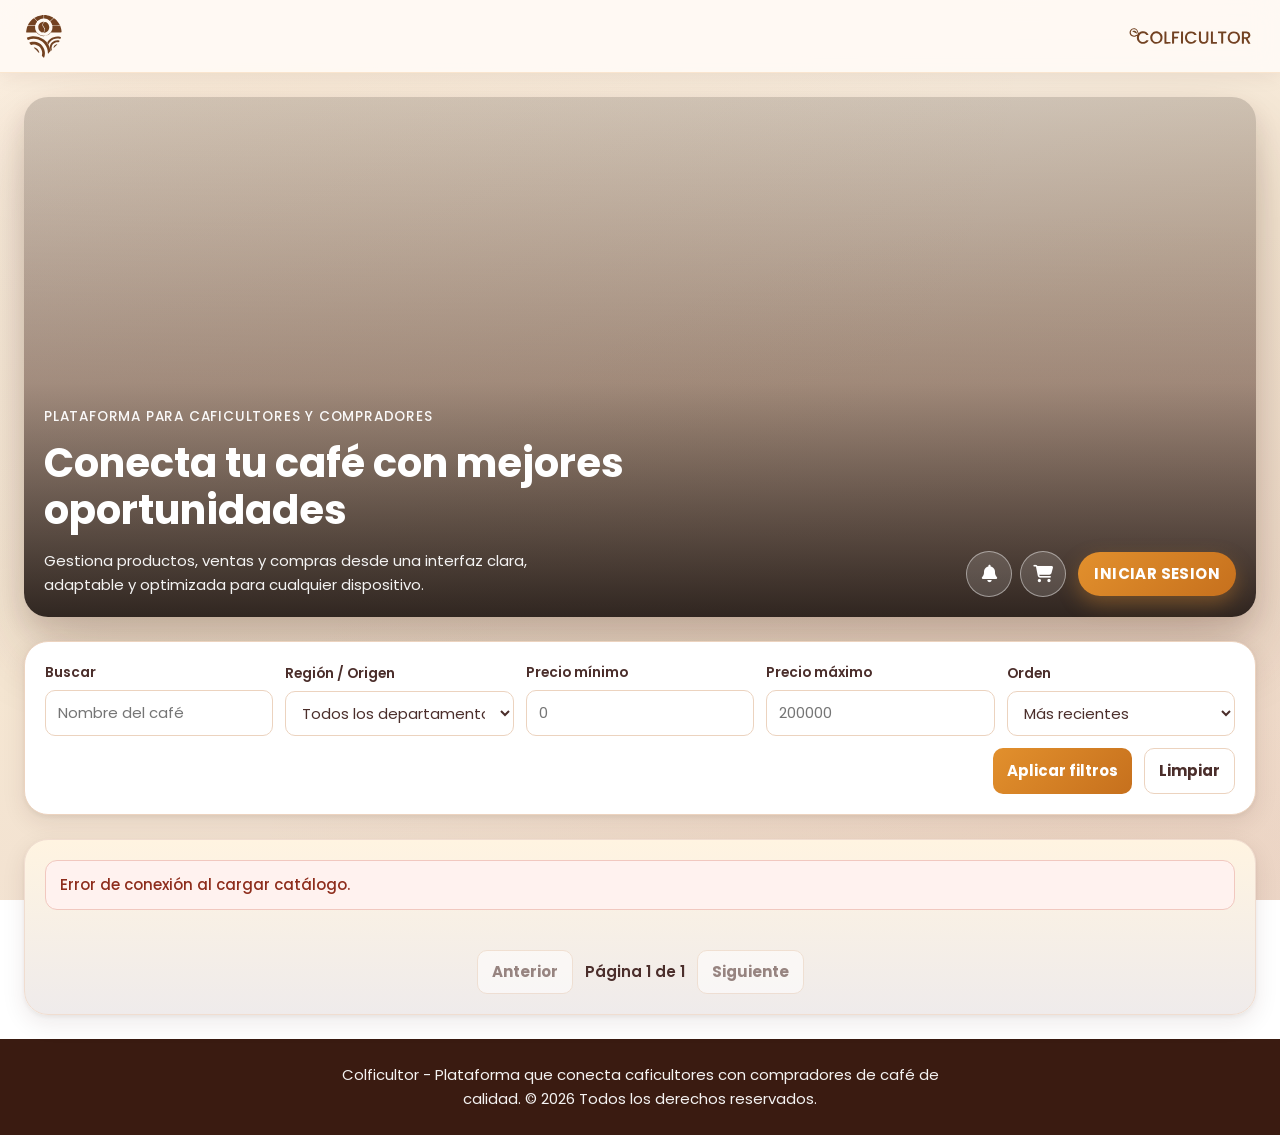
<file: index.html>
<!DOCTYPE html>
<html lang="es">
<head>
    <meta charset="UTF-8">
    <meta name="viewport" content="width=device-width, initial-scale=1.0">
    <title>Colficultor</title>
    <link rel="stylesheet" href="./css/styles.css">
    <script src="./js/config.js" defer></script>
    <script src="./js/app.js" defer></script>
    <link rel="preconnect" href="https://fonts.googleapis.com">
    <link rel="preconnect" href="https://fonts.gstatic.com" crossorigin>
    <link
        href="https://fonts.googleapis.com/css2?family=Poppins:ital,wght@0,400;0,500;0,700;1,400&display=swap"
        rel="stylesheet"
    >
    <link rel="stylesheet" href="https://cdnjs.cloudflare.com/ajax/libs/font-awesome/6.5.0/css/all.min.css">
    <script src="https://www.google.com/recaptcha/api.js?render=6LcTDaQsAAAAAFqnC9Ib3PAPf1Zfcc-YztBQK7lF" async defer></script>
</head>
<body>
    <!-- Navbar móvil -->
    <header class="site-header">
        <nav class="navbar container" aria-label="Navegación principal">
            <a class="brand" href="#" aria-label="Inicio Colficultor">
                <img src="./img/logo-icono.svg" alt="Icono Colficultor" class="brand-icon-svg">
            </a>
            <img src="./img/logo-nombre.svg" alt="COLFICULTOR" class="brand-name-svg">
        </nav>
    </header>

    <!-- Navbar escritorio -->
    <header class="site-header-desktop">
        <nav class="navbar-desktop container" aria-label="Navegación escritorio">
            <a class="brand-desktop" href="#" aria-label="Inicio Colficultor">
                <img src="./img/logo-icono.svg" alt="Icono Colficultor" class="brand-icon-svg">
            </a>
            <img src="./img/logo-nombre.svg" alt="COLFICULTOR" class="brand-name-desktop-svg">
        </nav>
    </header>

    <main>
        <section class="container_principal">
            <article class="container_1" aria-label="Encabezado principal">
                <section class="hero-content">
                    <p class="hero-kicker">Plataforma para caficultores y compradores</p>
                    <h1>Conecta tu café con mejores oportunidades</h1>
                    <p class="hero-description">
                        Gestiona productos, ventas y compras desde una interfaz clara, adaptable y optimizada para cualquier dispositivo.
                    </p>
                </section>

                <section class="hero-actions">
                    <section class="Carrito">
                        <div class="notif-wrapper" id="notifWrapper">
                            <button class="cart-btn" id="notifBtn" aria-label="Notificaciones" aria-expanded="false">
                                <i class="fas fa-bell" aria-hidden="true"></i>
                                <span class="notif-badge hidden" id="notifBadge"></span>
                            </button>
                            <div class="notif-panel hidden" id="notifPanel" role="dialog" aria-label="Notificaciones"></div>
                        </div>
                        <div class="notif-wrapper">
                            <button class="cart-btn" id="cartBtn" aria-label="Mi carrito">
                                <i class="fas fa-shopping-cart" aria-hidden="true"></i>
                                <span class="notif-badge hidden" id="cartBadge"></span>
                            </button>
                        </div>
                    </section>

                    <section class="login" id="loginSection">
                        <button id="openLogin" type="button">
                            INICIAR SESION
                        </button>
                    </section>

                    <section class="user-profile hidden" id="userSection">
                        <button class="user-btn" id="userMenuBtn" type="button" aria-expanded="false" aria-haspopup="true">
                            <span id="userNameDisplay">Perfil</span>
                            <i class="fas fa-caret-down" aria-hidden="true"></i>
                        </button>
                        <div class="user-menu hidden" id="userMenu"></div>
                    </section>
                </section>
            </article>

            <article class="container_2" id="filtros" aria-label="Filtros de café">
                <button class="mobile-filter-btn" id="mobileFilterBtn" type="button">
                    <i class="fas fa-filter" aria-hidden="true"></i> FILTROS DE CAFÉ
                </button>
                <div class="tags-wrapper" id="tagsWrapper">
                    <form id="catalogFiltersForm" class="catalog-filters-form">
                        <label class="catalog-field">
                            <span>Buscar</span>
                            <input id="filterQ" name="q" type="text" placeholder="Nombre del café">
                        </label>

                        <label class="catalog-field">
                            <span>Región / Origen</span>
                            <select id="filterRegion" name="region">
                                <option value="">Todos los departamentos</option>
                                <option>Amazonas</option>
                                <option>Antioquia</option>
                                <option>Arauca</option>
                                <option>Atlántico</option>
                                <option>Bolívar</option>
                                <option>Boyacá</option>
                                <option>Caldas</option>
                                <option>Caquetá</option>
                                <option>Casanare</option>
                                <option>Cauca</option>
                                <option>Cesar</option>
                                <option>Chocó</option>
                                <option>Córdoba</option>
                                <option>Cundinamarca</option>
                                <option>Guainía</option>
                                <option>Guaviare</option>
                                <option>Huila</option>
                                <option>La Guajira</option>
                                <option>Magdalena</option>
                                <option>Meta</option>
                                <option>Nariño</option>
                                <option>Norte de Santander</option>
                                <option>Putumayo</option>
                                <option>Quindío</option>
                                <option>Risaralda</option>
                                <option>San Andrés y Providencia</option>
                                <option>Santander</option>
                                <option>Sucre</option>
                                <option>Tolima</option>
                                <option>Valle del Cauca</option>
                                <option>Vaupés</option>
                                <option>Vichada</option>
                            </select>
                        </label>

                        <label class="catalog-field">
                            <span>Precio mínimo</span>
                            <input id="filterMinPrecio" name="minPrecio" type="number" min="0" step="1000" placeholder="0">
                        </label>

                        <label class="catalog-field">
                            <span>Precio máximo</span>
                            <input id="filterMaxPrecio" name="maxPrecio" type="number" min="0" step="1000" placeholder="200000">
                        </label>

                        <label class="catalog-field">
                            <span>Orden</span>
                            <select id="filterSort" name="sort">
                                <option value="recientes">Más recientes</option>
                                <option value="precio_asc">Precio menor a mayor</option>
                                <option value="precio_desc">Precio mayor a menor</option>
                            </select>
                        </label>

                        <div class="catalog-filter-actions">
                            <button id="applyCatalogFiltersBtn" type="submit">Aplicar filtros</button>
                            <button id="clearCatalogFiltersBtn" type="button" class="secondary">Limpiar</button>
                        </div>
                    </form>
                </div>
            </article>

            <article class="container_3" id="catalogo">
                <section class="productos" aria-label="Catálogo de productos">
                    <div id="catalogStatus" class="catalog-status">Cargando catálogo...</div>
                    <div id="catalogResults" class="catalog-grid" aria-live="polite"></div>
                </section>

                <section class="catalog-pagination">
                    <button id="catalogPrevBtn" type="button" aria-label="Página anterior">Anterior</button>
                    <p id="catalogPageInfo">Página 1</p>
                    <button id="catalogNextBtn" type="button" aria-label="Página siguiente">Siguiente</button>
                </section>
                <section class="ver_mas hidden">
                    <button id="showMoreBtn" type="button" aria-label="Ver más productos" disabled>
                        <i class="fas fa-chevron-down" aria-hidden="true"></i>
                    </button>
                </section>
            </article>
        </section>
    </main>

    <section class="dashboard-panel hidden" id="dashboardPanel">
        <article class="dashboard-content">
            <button class="close-panel" id="closeDashboardBtn" type="button" aria-label="Cerrar panel">
                <i class="fas fa-times" aria-hidden="true"></i>
            </button>
            <div class="dashboard-header">
                <h2 id="dashboardTitle"></h2>
            </div>
            <div class="dashboard-body" id="dashboardBody"></div>
        </article>
    </section>

    <footer id="contacto">
        <div class="footer-content container">
            <p>Colficultor - Plataforma que conecta caficultores con compradores de café de calidad. © 2026 Todos los derechos reservados.</p>
        </div>
    </footer>

    <section class="modal" id="authModal">
        <article class="modal_content">
            <section class="close_modal">
                <button id="closeModal" type="button" aria-label="Cerrar autenticación">
                    <i class="fa-solid fa-xmark" aria-hidden="true"></i>
                </button>
            </section>

            <article class="auth_container" id="loginContainer">
                <section class="titulo"><h2>Iniciar Sesión</h2></section>
                <section class="formulario">
                    <form id="loginForm">
                        <input type="email" id="loginEmail" placeholder="Correo electrónico" required>
                        <input type="password" id="loginPassword" placeholder="Contraseña" required>
                        <button type="submit">Ingresar</button>
                    </form>
                </section>

                <!-- Separador visual entre login normal y Google -->
                <section class="auth-divider">
                    <span>o</span>
                </section>

                <!-- Botón de inicio de sesión con Google -->
                <section class="google-auth-section">
                    <button id="googleLoginBtn" type="button" class="btn-google">
                        <svg class="google-icon" viewBox="0 0 24 24" aria-hidden="true">
                            <path fill="#4285F4" d="M22.56 12.25c0-.78-.07-1.53-.2-2.25H12v4.26h5.92c-.26 1.37-1.04 2.53-2.21 3.31v2.77h3.57c2.08-1.92 3.28-4.74 3.28-8.09z"/>
                            <path fill="#34A853" d="M12 23c2.97 0 5.46-.98 7.28-2.66l-3.57-2.77c-.98.66-2.23 1.06-3.71 1.06-2.86 0-5.29-1.93-6.16-4.53H2.18v2.84C3.99 20.53 7.7 23 12 23z"/>
                            <path fill="#FBBC05" d="M5.84 14.09c-.22-.66-.35-1.36-.35-2.09s.13-1.43.35-2.09V7.07H2.18C1.43 8.55 1 10.22 1 12s.43 3.45 1.18 4.93l3.66-2.84z"/>
                            <path fill="#EA4335" d="M12 5.38c1.62 0 3.06.56 4.21 1.64l3.15-3.15C17.45 2.09 14.97 1 12 1 7.7 1 3.99 3.47 2.18 7.07l3.66 2.84c.87-2.6 3.3-4.53 6.16-4.53z"/>
                        </svg>
                        Continuar con Google
                    </button>
                </section>

                <section class="switch">
                    ¿No tienes cuenta?
                    <button id="showRegister" type="button">Registrarse</button>
                </section>
                <section class="forgot_password" id="forgotPasswordSection">
                    <button id="showForgotPassword" type="button">¿Olvidaste tu contraseña?</button>
                </section>
            </article>

            <article class="auth_container hidden" id="registerContainer">
                <section class="titulo"><h2>Crear Cuenta</h2></section>
                <section class="formulario">
                    <form id="registerForm">
                        <input type="text" id="registerName" placeholder="Nombre" required>
                        <input type="email" id="registerEmail" placeholder="Correo electrónico" required>
                        <select id="registerRole" required>
                            <option value="" disabled selected>Seleccione un rol</option>
                            <option value="caficultor">Caficultor</option>
                            <option value="comprador">Comprador</option>
                        </select>
                        <input type="password" id="registerPassword" placeholder="Contraseña" required>
                        <button type="submit">Registrarse</button>
                    </form>
                </section>

                <!-- Separador visual entre registro normal y Google -->
                <section class="auth-divider">
                    <span>o</span>
                </section>

                <!-- También se puede registrar con Google desde aquí -->
                <section class="google-auth-section">
                    <button id="googleRegisterBtn" type="button" class="btn-google">
                        <svg class="google-icon" viewBox="0 0 24 24" aria-hidden="true">
                            <path fill="#4285F4" d="M22.56 12.25c0-.78-.07-1.53-.2-2.25H12v4.26h5.92c-.26 1.37-1.04 2.53-2.21 3.31v2.77h3.57c2.08-1.92 3.28-4.74 3.28-8.09z"/>
                            <path fill="#34A853" d="M12 23c2.97 0 5.46-.98 7.28-2.66l-3.57-2.77c-.98.66-2.23 1.06-3.71 1.06-2.86 0-5.29-1.93-6.16-4.53H2.18v2.84C3.99 20.53 7.7 23 12 23z"/>
                            <path fill="#FBBC05" d="M5.84 14.09c-.22-.66-.35-1.36-.35-2.09s.13-1.43.35-2.09V7.07H2.18C1.43 8.55 1 10.22 1 12s.43 3.45 1.18 4.93l3.66-2.84z"/>
                            <path fill="#EA4335" d="M12 5.38c1.62 0 3.06.56 4.21 1.64l3.15-3.15C17.45 2.09 14.97 1 12 1 7.7 1 3.99 3.47 2.18 7.07l3.66 2.84c.87-2.6 3.3-4.53 6.16-4.53z"/>
                        </svg>
                        Registrarse con Google
                    </button>
                </section>

                <section class="switch">
                    ¿Ya tienes cuenta?
                    <button id="showLogin" type="button">Iniciar sesión</button>
                </section>
            </article>

            <article class="auth_container hidden" id="recoveryContainer">
                <section class="titulo"><h2>Recuperar Contraseña</h2></section>
                <section class="formulario">
                    <form id="recoveryForm">
                        <input type="email" id="recoveryEmail" placeholder="Ingresa tu correo electrónico" required>
                        <button type="submit">Enviar Enlace de Recuperación</button>
                    </form>
                </section>
                <section class="switch">
                    <button id="backToLogin" type="button">Volver al login</button>
                </section>
            </article>
        </article>
    </section>

    <!--
        Modal de selección de rol para nuevos usuarios de Google.
        Se muestra cuando la URL contiene ?google_pending=...
        El usuario DEBE elegir un rol para completar el registro.
    -->
    <section class="modal" id="googleRoleModal" aria-modal="true" role="dialog" aria-labelledby="googleRoleTitle">
        <article class="modal_content">
            <section class="titulo">
                <h2 id="googleRoleTitle">Elige tu rol en Colficultor</h2>
                <p class="role-subtitle">
                    Es tu primera vez aquí. Selecciona cómo quieres usar la plataforma.
                </p>
            </section>

            <section class="google-user-preview" id="googleUserPreview">
                <!-- Se rellena dinámicamente con nombre y foto de Google -->
            </section>

            <form id="googleRoleForm">
                <div class="role-options">
                    <label class="role-option" for="roleComprador">
                        <input type="radio" id="roleComprador" name="googleRole" value="comprador" required>
                        <span class="role-card">
                            <i class="fas fa-shopping-bag" aria-hidden="true"></i>
                            <strong>Comprador</strong>
                            <small>Explora y compra café de calidad</small>
                        </span>
                    </label>

                    <label class="role-option" for="roleCaficultor">
                        <input type="radio" id="roleCaficultor" name="googleRole" value="caficultor" required>
                        <span class="role-card">
                            <i class="fas fa-seedling" aria-hidden="true"></i>
                            <strong>Caficultor</strong>
                            <small>Publica y vende tu producción</small>
                        </span>
                    </label>
                </div>

                <p class="role-warning" id="googleRoleError" hidden>
                    <i class="fas fa-exclamation-triangle" aria-hidden="true"></i>
                    Debes seleccionar un rol para continuar.
                </p>

                <button type="submit" id="googleRoleSubmitBtn" class="btn-role-submit">
                    Continuar
                </button>
            </form>
        </article>
    </section>
</body>
</html>
</file>
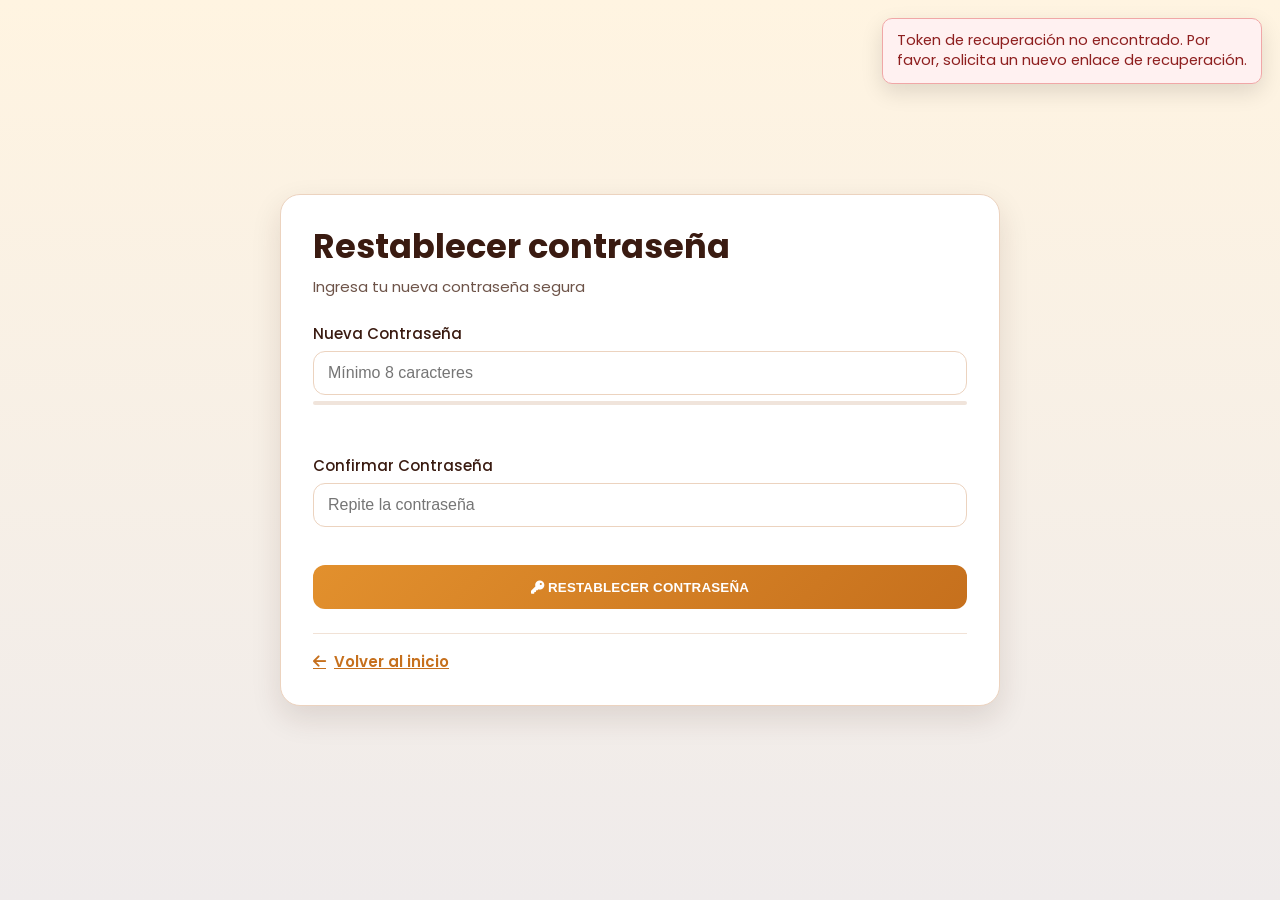
<file: reset-password.html>
<!DOCTYPE html>
<html lang="es">
<head>
    <meta charset="UTF-8">
    <meta name="viewport" content="width=device-width, initial-scale=1.0">
    <title>Restablecer Contraseña - Colficultor</title>
    <link rel="stylesheet" href="./css/reset-password.css">
    <link rel="preconnect" href="https://fonts.googleapis.com">
    <link rel="preconnect" href="https://fonts.gstatic.com" crossorigin>
    <link href="https://fonts.googleapis.com/css2?family=Poppins:wght@400;500;700&display=swap" rel="stylesheet">
    <link rel="stylesheet" href="https://cdnjs.cloudflare.com/ajax/libs/font-awesome/6.5.0/css/all.min.css">
    <script src="./js/config.js" defer></script>
    <script src="./js/reset-password.js" defer></script>
</head>
<body>
    <main>
        <section class="reset-container">
            <article class="reset-form">
                <section class="titulo">
                    <h2>Restablecer contraseña</h2>
                    <p>Ingresa tu nueva contraseña segura</p>
                </section>

                <form id="resetPasswordForm">
                    <div class="input-group">
                        <label for="newPassword">Nueva Contraseña</label>
                        <input type="password" id="newPassword" placeholder="Mínimo 8 caracteres" required>
                        <div class="password-strength" id="passwordStrength"></div>
                    </div>

                    <div class="input-group">
                        <label for="confirmPassword">Confirmar Contraseña</label>
                        <input type="password" id="confirmPassword" placeholder="Repite la contraseña" required>
                        <div class="error-message" id="confirmError"></div>
                    </div>

                    <button type="submit" id="submitBtn">
                        <i class="fas fa-key" aria-hidden="true"></i>
                        RESTABLECER CONTRASEÑA
                    </button>
                </form>

                <section class="back-to-login">
                    <a href="index.html">
                        <i class="fas fa-arrow-left" aria-hidden="true"></i>
                        Volver al inicio
                    </a>
                </section>
            </article>
        </section>
    </main>
</body>
</html>
</file>
<file: css/styles.css>
:root {
    --color-primary: #e2902d;
    --color-primary-dark: #c6701d;
    --color-secondary: #3a1b11;
    --color-success: #03f934;
    --color-error: #dc2f02;
    --color-neutral: #f9d9c4;

    --text-main: #4b2e2b;
    --text-soft: #6f5b52;
    --surface: #ffffff;
    --surface-soft: #fff7ef;
    --border: #ecd3bf;

    --container-max: 1400px;
    --space-1: 8px;
    --space-2: 12px;
    --space-3: 16px;
    --space-4: 24px;
    --space-5: 32px;
    --space-6: 48px;

    --radius-sm: 10px;
    --radius-md: 16px;
    --radius-lg: 24px;

    --shadow-soft: 0 2px 4px rgba(58, 27, 17, 0.06), 0 8px 24px rgba(58, 27, 17, 0.09);
    --shadow-md: 0 6px 12px rgba(58, 27, 17, 0.1), 0 20px 44px rgba(58, 27, 17, 0.15);
    --shadow-lg: 0 12px 24px rgba(58, 27, 17, 0.12), 0 36px 72px rgba(58, 27, 17, 0.2);
    --transition: 0.22s cubic-bezier(0.4, 0, 0.2, 1);
}

* {
    margin: 0;
    padding: 0;
    box-sizing: border-box;
}

html,
body {
    width: 100%;
    overflow-x: clip;
}

body {
    font-family: "Poppins", sans-serif;
    font-size: 15px;
    line-height: 1.6;
    color: var(--text-main);
    background:
        radial-gradient(ellipse at 15% 0%, rgba(226, 144, 45, 0.10) 0%, transparent 55%),
        radial-gradient(ellipse at 85% 100%, rgba(198, 112, 29, 0.08) 0%, transparent 55%),
        linear-gradient(160deg, #fdf7f0 0%, #f5e6d2 50%, #eedbd0 100%);
    background-attachment: fixed;
}

a {
    color: inherit;
    text-decoration: none;
}

img {
    width: 100%;
    max-width: 100%;
    height: auto;
    display: block;
}

button,
input,
select,
textarea {
    font: inherit;
}

.container {
    width: min(var(--container-max), calc(100% - 2 * var(--space-4)));
    margin-inline: auto;
}

.hidden {
    display: none !important;
}

/* Navbar */
.site-header {
    position: sticky;
    top: 0;
    z-index: 70;
    background: rgba(255, 251, 246, 0.88);
    backdrop-filter: blur(14px);
    -webkit-backdrop-filter: blur(14px);
    border-bottom: 1px solid rgba(226, 144, 45, 0.18);
    box-shadow: 0 2px 20px rgba(58, 27, 17, 0.08);
}

.navbar {
    min-height: 68px;
    display: flex;
    align-items: center;
    justify-content: space-between;
    gap: var(--space-3);
    position: relative;
}

.brand {
    display: inline-flex;
    align-items: center;
    gap: 10px;
    color: var(--color-secondary);
    font-weight: 700;
}

.brand-mark {
    width: 38px;
    height: 38px;
    border-radius: 50%;
    display: grid;
    place-items: center;
    background: #fff;
    overflow: hidden;
    flex-shrink: 0;
}

.brand-mark img {
    width: 100%;
    height: 100%;
    object-fit: contain;
}

.brand-text {
    letter-spacing: 0.4px;
    font-size: 0.95rem;
}

.nav-toggle {
    border: 1px solid rgba(58, 27, 17, 0.15);
    background: #fff;
    color: var(--color-secondary);
    border-radius: 10px;
    padding: 10px;
    width: 44px;
    height: 44px;
    display: inline-flex;
    align-items: center;
    justify-content: center;
    cursor: pointer;
}

.nav-links {
    list-style: none;
    position: absolute;
    top: calc(100% + 8px);
    left: var(--space-4);
    right: var(--space-4);
    background: #fff;
    border: 1px solid var(--border);
    border-radius: var(--radius-md);
    box-shadow: var(--shadow-soft);
    padding: var(--space-3);
    display: none;
    flex-direction: column;
    gap: var(--space-2);
    z-index: 75;
}

.nav-links.is-open {
    display: flex;
}

.nav-links a {
    display: block;
    padding: 10px 12px;
    border-radius: 10px;
    font-weight: 500;
    color: var(--color-secondary);
}

.nav-links a:hover,
.nav-links a:focus-visible {
    background: rgba(226, 144, 45, 0.12);
    outline: none;
}

/* Navbar escritorio */
.site-header-desktop {
    display: none;
    position: sticky;
    top: 0;
    z-index: 70;
    background: rgba(255, 251, 246, 0.88);
    backdrop-filter: blur(14px);
    -webkit-backdrop-filter: blur(14px);
    border-bottom: 1px solid rgba(226, 144, 45, 0.18);
    box-shadow: 0 2px 20px rgba(58, 27, 17, 0.08);
}

.navbar-desktop {
    min-height: 72px;
    display: flex;
    align-items: center;
    justify-content: space-between;
    gap: var(--space-4);
}

.brand-desktop {
    display: inline-flex;
    align-items: center;
    gap: 14px;
    color: var(--color-secondary);
    font-weight: 700;
    text-decoration: none;
    flex-shrink: 0;
}

.brand-desktop:hover .brand-icon-svg {
    transform: scale(1.06);
    transition: transform var(--transition);
}

.nav-links-desktop {
    list-style: none;
    display: flex;
    align-items: center;
    gap: var(--space-1);
}

.nav-links-desktop a {
    display: block;
    padding: 8px 16px;
    border-radius: 10px;
    font-weight: 600;
    font-size: 0.93rem;
    color: var(--color-secondary);
    transition: background var(--transition), color var(--transition);
}

.nav-links-desktop a:hover,
.nav-links-desktop a:focus-visible {
    background: rgba(226, 144, 45, 0.12);
    color: var(--color-primary-dark);
    outline: none;
}

/* Layout base (grid de 12 columnas) */
.container_principal {
    width: min(var(--container-max), calc(100% - 2 * var(--space-4)));
    margin: var(--space-4) auto;
    display: grid;
    grid-template-columns: repeat(12, minmax(0, 1fr));
    gap: var(--space-4);
}

.container_1,
.container_2,
.container_3 {
    grid-column: 1 / -1;
    border-radius: var(--radius-lg);
    padding: var(--space-3);
}

/* Hero */
.container_1 {
    min-height: clamp(320px, 54vw, 520px);
    display: flex;
    flex-direction: column;
    justify-content: space-between;
    gap: var(--space-4);
    background-image:
        linear-gradient(to top, rgba(14, 5, 2, 0.85) 0%, rgba(58, 27, 17, 0.45) 45%, rgba(20, 8, 4, 0.18) 100%),
        url("https://i.pinimg.com/1200x/df/f8/cc/dff8cc6869e11c9dd51884e81d5361df.jpg");
    background-size: cover;
    background-position: center;
    box-shadow: var(--shadow-lg);
    color: #fff;
}

@keyframes heroFadeUp {
    from { opacity: 0; transform: translateY(32px); }
    to   { opacity: 1; transform: translateY(0); }
}

@keyframes menuSlideIn {
    from { opacity: 0; transform: scale(0.95) translateY(-8px); }
    to   { opacity: 1; transform: scale(1) translateY(0); }
}

.hero-content {
    max-width: 68ch;
    text-align: left;
    animation: heroFadeUp 0.65s cubic-bezier(0.4, 0, 0.2, 1) both;
}

.hero-kicker {
    text-transform: uppercase;
    letter-spacing: 0.8px;
    font-weight: 500;
    font-size: 0.85rem;
    opacity: 0.95;
}

.hero-content h1 {
    font-size: clamp(1.9rem, 4.3vw, 2.5rem);
    line-height: 1.16;
    margin-top: var(--space-2);
    font-weight: 700;
}

.hero-description {
    margin-top: var(--space-3);
    max-width: 60ch;
    color: rgba(255, 255, 255, 0.94);
}

.hero-actions {
    display: flex;
    flex-wrap: wrap;
    justify-content: flex-start;
    align-items: center;
    gap: var(--space-2);
    animation: heroFadeUp 0.65s 0.18s cubic-bezier(0.4, 0, 0.2, 1) both;
}

.login,
.user-btn,
.cart-btn,
.tag_1,
.tag_2,
.tag_3,
.tag_4,
.tag_5,
.formulario button,
.btn-comprar,
#showMoreBtn,
.dashboard-action-btn {
    min-height: 44px;
}

.login {
    display: inline-flex;
    align-items: center;
    justify-content: center;
    border-radius: 999px;
    background: linear-gradient(135deg, var(--color-primary), var(--color-primary-dark));
    box-shadow: 0 8px 20px rgba(226, 144, 45, 0.35);
    transition: box-shadow var(--transition), transform var(--transition), filter var(--transition);
}

.login:hover {
    box-shadow: 0 12px 30px rgba(226, 144, 45, 0.5);
    transform: translateY(-2px);
    filter: brightness(1.06);
}

.login > button {
    border: none;
    background: none;
    color: #fff;
    text-transform: uppercase;
    font-weight: 700;
    letter-spacing: 0.4px;
    padding: 10px 16px;
    cursor: pointer;
}

.user-profile {
    position: relative;
}

.user-btn {
    border: none;
    border-radius: 999px;
    cursor: pointer;
    display: inline-flex;
    align-items: center;
    gap: 8px;
    color: #fff;
    font-weight: 600;
    padding: 10px 16px;
    background: linear-gradient(135deg, var(--color-primary), var(--color-primary-dark));
    transition: box-shadow var(--transition), transform var(--transition), filter var(--transition);
}

.user-btn:hover {
    box-shadow: 0 10px 26px rgba(226, 144, 45, 0.45);
    transform: translateY(-2px);
    filter: brightness(1.06);
}

.user-menu {
    position: absolute;
    right: 0;
    top: calc(100% + 8px);
    width: min(260px, calc(100vw - 2 * var(--space-3)));
    background: #fff;
    border: 1px solid var(--border);
    border-radius: var(--radius-sm);
    box-shadow: var(--shadow-md);
    overflow: hidden;
    z-index: 80;
}

.user-menu:not(.hidden) {
    animation: menuSlideIn 0.18s cubic-bezier(0.4, 0, 0.2, 1) both;
}

.user-menu-list {
    list-style: none;
}

.user-menu-item {
    width: 100%;
    border: none;
    text-align: left;
    background: transparent;
    color: var(--text-main);
    cursor: pointer;
    font-weight: 600;
    padding: 12px 14px;
}

.user-menu-item:hover,
.user-menu-item:focus-visible {
    background: rgba(226, 144, 45, 0.12);
    color: var(--color-primary-dark);
    outline: none;
}

.user-menu-list li + li {
    border-top: 1px solid #f1e2d6;
}

.cart-btn {
    width: 46px;
    height: 46px;
    border-radius: 50%;
    border: 1px solid rgba(255, 255, 255, 0.45);
    background: rgba(255, 255, 255, 0.14);
    cursor: pointer;
    display: inline-flex;
    align-items: center;
    justify-content: center;
    color: #fff;
    font-size: 1.1rem;
    transition: background var(--transition), transform var(--transition), box-shadow var(--transition);
}

.cart-btn:hover {
    background: rgba(255, 255, 255, 0.28);
    transform: translateY(-2px);
    box-shadow: 0 8px 20px rgba(0, 0, 0, 0.2);
}

/* ── Sección Carrito (flex row para agrupar botones) ── */
.Carrito {
    display: flex;
    align-items: center;
    gap: 8px;
}

/* ── Botón de notificaciones ── */
.notif-wrapper {
    position: relative;
}

.notif-badge {
    position: absolute;
    top: -4px;
    right: -4px;
    min-width: 18px;
    height: 18px;
    padding: 0 4px;
    border-radius: 999px;
    background: #e03535;
    color: #fff;
    font-size: 0.65rem;
    font-weight: 700;
    line-height: 18px;
    text-align: center;
    pointer-events: none;
    border: 2px solid transparent;
}

/* ── Panel desplegable de notificaciones ── */
.notif-panel {
    position: absolute;
    left: 0;
    top: calc(100% + 10px);
    width: min(340px, calc(100vw - 2 * var(--space-3)));
    background: #fff;
    border: 1px solid var(--border);
    border-radius: var(--radius-sm);
    box-shadow: var(--shadow-md);
    z-index: 80;
    overflow: hidden;
    display: flex;
    flex-direction: column;
}

.notif-panel:not(.hidden) {
    animation: menuSlideIn 0.18s cubic-bezier(0.4, 0, 0.2, 1) both;
}

.notif-panel-header {
    display: flex;
    align-items: center;
    justify-content: space-between;
    padding: 12px 14px 10px;
    border-bottom: 1px solid #f1e2d6;
    gap: 8px;
}

.notif-panel-title {
    font-weight: 700;
    font-size: 0.95rem;
    color: var(--text-main);
    display: flex;
    align-items: center;
    gap: 6px;
}

.notif-panel-unread {
    font-size: 0.75rem;
    font-weight: 700;
    color: #4b2e2b;
    background: #f7ecdd;
    border: 1px solid #edd4b7;
    border-radius: 999px;
    padding: 2px 8px;
    white-space: nowrap;
}

.notif-read-all-btn {
    border: none;
    background: none;
    color: var(--color-primary-dark);
    font-size: 0.78rem;
    font-weight: 600;
    cursor: pointer;
    padding: 4px 6px;
    border-radius: 6px;
    white-space: nowrap;
    transition: background var(--transition);
}

.notif-read-all-btn:hover {
    background: rgba(226, 144, 45, 0.12);
}

.notif-panel-body {
    overflow-y: auto;
    max-height: 380px;
}

.notif-item {
    padding: 11px 14px;
    border-bottom: 1px solid #f5ede5;
    cursor: default;
    transition: background var(--transition);
}

.notif-item:last-child {
    border-bottom: none;
}

.notif-item:not(.notif-read):hover {
    background: #fdf8f2;
}

.notif-item.notif-read {
    opacity: 0.7;
}

.notif-item-top {
    display: flex;
    align-items: flex-start;
    justify-content: space-between;
    gap: 8px;
    margin-bottom: 3px;
}

.notif-item-title {
    font-weight: 600;
    font-size: 0.85rem;
    color: var(--text-main);
    line-height: 1.3;
}

.notif-item-dot {
    width: 8px;
    height: 8px;
    border-radius: 50%;
    background: var(--color-primary);
    flex-shrink: 0;
    margin-top: 4px;
}

.notif-item.notif-read .notif-item-dot {
    background: #ccc;
}

.notif-item-msg {
    font-size: 0.8rem;
    color: #555;
    line-height: 1.4;
    margin-bottom: 5px;
}

.notif-item-footer {
    display: flex;
    align-items: center;
    justify-content: space-between;
    gap: 8px;
}

.notif-item-meta {
    font-size: 0.72rem;
    color: #999;
}

.notif-mark-btn {
    border: none;
    background: none;
    color: var(--color-primary-dark);
    font-size: 0.72rem;
    font-weight: 600;
    cursor: pointer;
    padding: 2px 6px;
    border-radius: 4px;
    transition: background var(--transition);
    flex-shrink: 0;
}

.notif-mark-btn:hover {
    background: rgba(226, 144, 45, 0.15);
}

.notif-panel-empty {
    padding: 28px 16px;
    text-align: center;
    color: #aaa;
    font-size: 0.88rem;
    display: flex;
    flex-direction: column;
    align-items: center;
    gap: 8px;
}

.notif-panel-empty i {
    font-size: 1.6rem;
    color: #ddd;
}

/* Filtros */
.container_2 {
    background: var(--surface);
    border: 1px solid var(--border);
    box-shadow: var(--shadow-soft);
}

.mobile-filter-btn {
    width: 100%;
    border: none;
    border-radius: 999px;
    background: var(--color-secondary);
    color: #fff;
    cursor: pointer;
    text-transform: uppercase;
    font-weight: 600;
    letter-spacing: 0.4px;
    padding: 10px 16px;
    display: inline-flex;
    gap: 8px;
    align-items: center;
    justify-content: center;
}

.tags-wrapper {
    display: none;
    margin-top: var(--space-3);
    gap: var(--space-2);
    flex-wrap: wrap;
    align-items: center;
    justify-content: flex-start;
}

.tags-wrapper.opened {
    display: flex;
}

.catalog-filters-form {
    width: 100%;
    display: grid;
    grid-template-columns: 1fr;
    gap: var(--space-2);
}

.catalog-field {
    display: flex;
    flex-direction: column;
    gap: 6px;
    min-width: 0;
}

.catalog-field span {
    font-size: 0.86rem;
    font-weight: 600;
    color: var(--text-main);
}

.catalog-field input,
.catalog-field select {
    width: 100%;
    border-radius: 10px;
    border: 1px solid var(--border);
    padding: 10px 12px;
    background: #fff;
    color: var(--text-main);
}

.catalog-filter-actions {
    display: flex;
    flex-wrap: wrap;
    gap: var(--space-2);
}

.catalog-filter-actions button {
    border: none;
    border-radius: 10px;
    padding: 10px 14px;
    cursor: pointer;
    font-weight: 700;
    min-height: 44px;
}

.catalog-filter-actions button[type="submit"] {
    background: linear-gradient(135deg, var(--color-primary), var(--color-primary-dark));
    color: #fff;
}

.catalog-filter-actions button.secondary {
    background: #fff;
    color: var(--text-main);
    border: 1px solid var(--border);
}

/* Catálogo */
.container_3 {
    background: linear-gradient(180deg, #fff4e1 0%, #efebeb 100%);
    border: 1px solid #f0ddd0;
    box-shadow: var(--shadow-soft);
    display: flex;
    flex-direction: column;
    gap: var(--space-4);
}

.productos {
    display: flex;
    flex-direction: column;
    gap: var(--space-3);
}

.catalog-status {
    border-radius: 12px;
    background: #fff;
    border: 1px solid #ead8ca;
    padding: 12px 14px;
    color: var(--text-main);
    font-weight: 500;
}

.catalog-status.is-error {
    border-color: #f1c8bf;
    background: #fff2ef;
    color: #8e2d1c;
}

.catalog-status.is-success {
    border-color: #bce8ca;
    background: #effcf4;
    color: #0f5c2b;
}

.catalog-grid {
    display: grid;
    grid-template-columns: 1fr;
    gap: var(--space-3);
}

.catalog-card {
    background: #fff;
    border-radius: var(--radius-md);
    border: 1px solid #f1e2d6;
    box-shadow: 0 2px 4px rgba(58, 27, 17, 0.05), 0 6px 16px rgba(58, 27, 17, 0.08);
    padding: var(--space-3);
    display: flex;
    flex-direction: column;
    gap: var(--space-2);
    min-width: 0;
    transition: transform var(--transition), box-shadow var(--transition);
}

.catalog-card:hover {
    transform: translateY(-5px);
    box-shadow: 0 8px 16px rgba(58, 27, 17, 0.1), 0 20px 40px rgba(58, 27, 17, 0.13);
}

.catalog-card-image {
    width: 100%;
    aspect-ratio: 1 / 1;
    border-radius: calc(var(--radius-md) - 2px);
    overflow: hidden;
    background: #e9ecef;
    flex-shrink: 0;
}

.catalog-card-img {
    width: 100%;
    height: 100%;
    object-fit: cover;
    display: block;
    transition: transform 0.3s ease;
}

.catalog-card:hover .catalog-card-img {
    transform: scale(1.04);
}

.catalog-card-img-placeholder {
    width: 100%;
    height: 100%;
    display: flex;
    justify-content: center;
    align-items: center;
    color: #adb5bd;
    font-size: 2.5rem;
}

.catalog-card-header {
    display: flex;
    justify-content: space-between;
    align-items: flex-start;
    gap: 8px;
    color: var(--text-soft);
    font-size: 0.9rem;
}

.catalog-card-body h3 {
    font-size: 1rem;
    color: var(--text-main);
    overflow-wrap: anywhere;
}

.catalog-card-body p {
    color: var(--text-soft);
    font-size: 0.94rem;
    overflow-wrap: anywhere;
}

.catalog-card-footer {
    margin-top: auto;
    display: flex;
    flex-direction: column;
    gap: var(--space-2);
}

.catalog-price {
    display: block;
    border: none;
    border-radius: 0;
    padding: 0;
    color: var(--color-secondary);
    font-weight: 800;
    font-size: 1.05rem;
    background: transparent;
}

.btn-comprar {
    border: 2px solid var(--color-primary);
    border-radius: 10px;
    background: linear-gradient(135deg, var(--color-primary), var(--color-primary-dark));
    color: #fff;
    font-weight: 700;
    text-transform: uppercase;
    letter-spacing: 0.2px;
    padding: 10px 8px;
    cursor: pointer;
    display: flex;
    align-items: center;
    justify-content: center;
    gap: 5px;
    transition: filter var(--transition);
}

.btn-comprar:hover,
.btn-comprar:focus-visible {
    filter: brightness(0.9);
    outline: none;
}

.catalog-pagination {
    display: flex;
    align-items: center;
    justify-content: center;
    gap: var(--space-2);
    flex-wrap: wrap;
}

.catalog-pagination button {
    border: 1px solid var(--border);
    border-radius: 10px;
    background: #fff;
    color: var(--text-main);
    min-height: 44px;
    padding: 8px 14px;
    cursor: pointer;
    font-weight: 700;
}

.catalog-pagination button:disabled {
    opacity: 0.55;
    cursor: not-allowed;
}

.catalog-pagination p {
    color: var(--text-main);
    font-weight: 600;
}

.ver_mas {
    display: flex;
    justify-content: center;
}

#showMoreBtn {
    width: 52px;
    height: 52px;
    border: none;
    border-radius: 50%;
    background: var(--color-secondary);
    color: #fff;
    cursor: pointer;
    box-shadow: 0 8px 18px rgba(58, 27, 17, 0.24);
}

#showMoreBtn:hover,
#showMoreBtn:focus-visible {
    background: #2d160f;
    outline: none;
}

/* Modal auth */
.modal {
    position: fixed;
    inset: 0;
    background: rgba(20, 10, 6, 0.54);
    backdrop-filter: blur(3px);
    display: flex;
    align-items: center;
    justify-content: center;
    opacity: 0;
    pointer-events: none;
    transition: opacity 0.25s ease;
    z-index: 90;
    padding: var(--space-3);
}

.modal.active {
    opacity: 1;
    pointer-events: auto;
}

.modal_content {
    width: min(560px, 100%);
    max-height: min(92vh, 760px);
    overflow: auto;
    border-radius: var(--radius-md);
    background: #fff;
    border: 1px solid var(--border);
    padding: var(--space-4);
    box-shadow: var(--shadow-md);
}

.close_modal {
    display: flex;
    justify-content: flex-end;
}

.close_modal button {
    width: 38px;
    height: 38px;
    border-radius: 50%;
    border: 1px solid var(--border);
    background: var(--surface-soft);
    color: var(--text-main);
    cursor: pointer;
}

.auth_container {
    display: flex;
    flex-direction: column;
    gap: var(--space-3);
}

.titulo {
    text-align: left;
}

.titulo h2 {
    font-size: clamp(1.35rem, 3vw, 1.8rem);
    color: var(--text-main);
}

.formulario form {
    display: flex;
    flex-direction: column;
    gap: var(--space-2);
}

.formulario input,
.formulario select,
.dashboard-body input,
.dashboard-body select,
.dashboard-body textarea {
    width: 100%;
    max-width: 100%;
    border-radius: 12px;
    border: 1.5px solid var(--border);
    background: #fff;
    color: var(--text-main);
    padding: 12px 14px;
    outline: none;
}

.formulario input:focus,
.formulario select:focus,
.dashboard-body input:focus,
.dashboard-body select:focus,
.dashboard-body textarea:focus {
    border-color: var(--color-primary);
    box-shadow: 0 0 0 3px rgba(226, 144, 45, 0.12);
}

.formulario input:user-invalid,
.formulario select:user-invalid,
.dashboard-body input:user-invalid,
.dashboard-body textarea:user-invalid,
.dashboard-body select:user-invalid {
    border-color: var(--color-error);
}

.formulario button,
.dashboard-action-btn {
    border: none;
    border-radius: 12px;
    cursor: pointer;
    color: #fff;
    font-weight: 700;
    text-transform: uppercase;
    letter-spacing: 0.3px;
    padding: 10px 16px;
    background: linear-gradient(135deg, var(--color-primary), var(--color-primary-dark));
    transition: filter var(--transition), transform var(--transition), box-shadow var(--transition);
}

.formulario button:hover,
.dashboard-action-btn:hover {
    filter: brightness(1.06);
    transform: translateY(-1px);
    box-shadow: 0 6px 18px rgba(198, 112, 29, 0.35);
}

.formulario button:active,
.dashboard-action-btn:active {
    transform: translateY(0);
    filter: brightness(0.95);
}

.switch,
.forgot_password {
    font-size: 0.95rem;
    color: var(--text-main);
}

.switch button,
.forgot_password button {
    border: none;
    background: none;
    color: var(--color-primary-dark);
    font-weight: 700;
    cursor: pointer;
}

/* Dashboard panel */
.dashboard-panel {
    position: fixed;
    inset: 0;
    background: rgba(20, 10, 6, 0.5);
    padding: var(--space-3);
    opacity: 0;
    pointer-events: none;
    transition: opacity 0.2s ease;
    z-index: 95;
    overflow-y: auto;
}

.dashboard-panel:not(.hidden) {
    opacity: 1;
    pointer-events: auto;
}

.dashboard-content {
    width: min(1020px, 100%);
    margin: auto;
    background: #fff;
    border-radius: var(--radius-lg);
    box-shadow: var(--shadow-md);
    padding: var(--space-4);
    position: relative;
    max-height: min(92vh, 900px);
    overflow: auto;
}

.close-panel {
    position: absolute;
    right: 12px;
    top: 12px;
    border: none;
    width: 40px;
    height: 40px;
    border-radius: 50%;
    background: var(--surface-soft);
    color: var(--text-main);
    cursor: pointer;
}

.dashboard-header h2 {
    margin-right: 40px;
    margin-bottom: var(--space-3);
    color: var(--text-main);
    font-size: clamp(1.2rem, 2.2vw, 1.65rem);
}

.dashboard-body,
.dashboard-body * {
    max-width: 100%;
    overflow-wrap: anywhere;
}

.dashboard-body img,
.dashboard-body video,
.dashboard-body canvas,
.dashboard-body svg {
    max-width: 100%;
    height: auto;
}

.dashboard-body table {
    width: 100%;
    border-collapse: collapse;
    min-width: 620px;
}

.table-responsive {
    width: 100%;
    overflow-x: auto;
    -webkit-overflow-scrolling: touch;
}

/* Buyer cart */
.buyer-cart-panel {
    display: grid;
    grid-template-columns: 1fr;
    gap: var(--space-3);
}

.buyer-cart-status {
    border-radius: 12px;
    background: #fff;
    border: 1px solid #ead8ca;
    padding: 12px 14px;
    color: var(--text-main);
    font-weight: 500;
}

.buyer-cart-status.is-error {
    border-color: #f1c8bf;
    background: #fff2ef;
    color: #8e2d1c;
}

.buyer-cart-status.is-success {
    border-color: #bce8ca;
    background: #effcf4;
    color: #0f5c2b;
}

.buyer-cart-list {
    display: grid;
    grid-template-columns: 1fr;
    gap: var(--space-2);
}

.buyer-cart-item,
.buyer-cart-empty {
    background: #fff;
    border: 1px solid var(--border);
    border-radius: 12px;
    padding: 14px;
}

.buyer-cart-item {
    display: flex;
    flex-direction: column;
    gap: var(--space-2);
}

.buyer-cart-item-main h3 {
    margin-bottom: 6px;
    color: var(--text-main);
}

.buyer-cart-item-main p {
    color: var(--text-soft);
    font-size: 0.93rem;
}

.buyer-cart-item-actions {
    display: flex;
    flex-wrap: wrap;
    justify-content: space-between;
    align-items: center;
    gap: 10px;
}

.buyer-cart-qty {
    display: inline-flex;
    align-items: center;
    gap: 10px;
}

.buyer-cart-qty button,
.buyer-cart-remove-btn {
    border: 1px solid var(--border);
    background: #fff;
    color: var(--text-main);
    border-radius: 10px;
    min-height: 40px;
    min-width: 40px;
    padding: 6px 12px;
    font-weight: 700;
    cursor: pointer;
}

.buyer-cart-qty button:disabled {
    opacity: 0.5;
    cursor: not-allowed;
}

.buyer-cart-remove-btn {
    color: #8e2d1c;
    border-color: #f1c8bf;
}

.buyer-cart-summary {
    border: 1px solid var(--border);
    border-radius: 12px;
    background: #fff;
    padding: 16px;
    display: flex;
    flex-wrap: wrap;
    align-items: center;
    justify-content: space-between;
    gap: var(--space-2);
}

.buyer-cart-total-label {
    color: var(--text-soft);
}

.buyer-cart-total-value {
    font-size: 1.2rem;
    font-weight: 700;
    color: var(--text-main);
}

/* ── Mis pedidos ──────────────────────────────────────────────── */
.my-orders-panel {
    display: flex;
    flex-direction: column;
    gap: var(--space-3);
}

.my-orders-list {
    display: flex;
    flex-direction: column;
    gap: var(--space-2);
}

.my-orders-empty {
    text-align: center;
    padding: var(--space-4);
    background: #fff;
    border: 1px dashed var(--border);
    border-radius: 12px;
    color: var(--text-soft);
}

.my-orders-empty i {
    font-size: 2.5rem;
    color: #ddd;
    display: block;
    margin-bottom: 10px;
}

/* Tarjeta de pedido en la lista */
.my-order-card {
    background: #fff;
    border: 1px solid var(--border);
    border-radius: 12px;
    padding: 14px 16px;
    display: flex;
    flex-direction: column;
    gap: 10px;
}

.my-order-card-header {
    display: flex;
    justify-content: space-between;
    align-items: flex-start;
    flex-wrap: wrap;
    gap: 8px;
}

.my-order-id {
    font-weight: 700;
    color: var(--text-main);
    font-size: 0.95rem;
}

.my-order-date {
    font-size: 0.82rem;
    color: var(--text-soft);
    margin-top: 2px;
}

.my-order-items-preview {
    font-size: 0.88rem;
    color: var(--text-soft);
    white-space: nowrap;
    overflow: hidden;
    text-overflow: ellipsis;
}

.my-order-card-footer {
    display: flex;
    justify-content: space-between;
    align-items: center;
    flex-wrap: wrap;
    gap: 8px;
}

.my-order-total {
    font-weight: 700;
    font-size: 1.05rem;
    color: var(--color-primary, #c6701d);
}

/* Badge de estado */
.order-estado-badge {
    display: inline-block;
    padding: 3px 10px;
    border-radius: 20px;
    font-size: 0.78rem;
    font-weight: 600;
    white-space: nowrap;
}

/* ── Detalle de pedido ─────────────────────────────────────────── */
.my-order-detail {
    display: flex;
    flex-direction: column;
    gap: var(--space-3);
    max-width: 640px;
}

.my-order-back-btn {
    background: none;
    border: none;
    color: var(--color-primary, #c6701d);
    font-family: inherit;
    font-size: 0.9rem;
    font-weight: 600;
    cursor: pointer;
    padding: 4px 0;
    display: inline-flex;
    align-items: center;
    gap: 6px;
    align-self: flex-start;
}

.my-order-back-btn:hover {
    text-decoration: underline;
}

.my-order-detail-header {
    display: flex;
    justify-content: space-between;
    align-items: flex-start;
    flex-wrap: wrap;
    gap: 10px;
    background: #fff;
    border: 1px solid var(--border);
    border-radius: 12px;
    padding: 14px 16px;
}

.my-order-section {
    background: #fff;
    border: 1px solid var(--border);
    border-radius: 12px;
    padding: 16px;
    display: flex;
    flex-direction: column;
    gap: 12px;
}

.my-order-section h3 {
    font-size: 0.95rem;
    font-weight: 700;
    color: var(--text-main);
    text-transform: uppercase;
    letter-spacing: 0.04em;
    margin: 0;
}

/* Filas de productos */
.my-order-items-list {
    display: flex;
    flex-direction: column;
    gap: 8px;
}

.my-order-item-row {
    display: grid;
    grid-template-columns: 1fr auto auto auto;
    gap: 8px;
    align-items: center;
    padding: 8px 0;
    border-bottom: 1px solid #f3ece5;
    font-size: 0.9rem;
}

.my-order-item-name {
    color: var(--text-main);
    font-weight: 500;
    min-width: 0;
    overflow-wrap: anywhere;
}

.my-order-item-qty {
    color: var(--text-soft);
    white-space: nowrap;
}

.my-order-item-price {
    color: var(--text-soft);
    white-space: nowrap;
    font-size: 0.82rem;
}

.my-order-item-sub {
    font-weight: 700;
    color: var(--text-main);
    white-space: nowrap;
    text-align: right;
}

.my-order-total-row {
    display: flex;
    justify-content: space-between;
    align-items: center;
    font-weight: 700;
    font-size: 1rem;
    padding-top: 8px;
    border-top: 2px solid var(--border);
    color: var(--text-main);
}

/* Historial */
.my-order-history {
    display: flex;
    flex-direction: column;
    gap: 10px;
}

.my-order-history-item {
    display: flex;
    align-items: flex-start;
    gap: 10px;
}

.my-order-history-dot {
    width: 10px;
    height: 10px;
    border-radius: 50%;
    background: var(--color-primary, #c6701d);
    flex-shrink: 0;
    margin-top: 4px;
}

.my-order-history-item p {
    font-weight: 600;
    font-size: 0.88rem;
    color: var(--text-main);
    margin: 0;
}

.my-order-history-item small {
    font-size: 0.78rem;
    color: var(--text-soft);
}

/* Botones de pago mock */
.pay-mock-actions {
    display: flex;
    gap: 10px;
    flex-wrap: wrap;
}

.pay-mock-actions .dashboard-action-btn {
    min-width: 120px;
}

/* Responsive 480px */
@media (max-width: 480px) {
    .my-order-card-header,
    .my-order-card-footer,
    .my-order-detail-header {
        flex-direction: column;
        align-items: flex-start;
    }

    .my-order-card-footer .dashboard-action-btn {
        width: 100%;
        justify-content: center;
    }

    .my-order-item-row {
        grid-template-columns: 1fr auto;
        grid-template-rows: auto auto;
    }

    .my-order-item-name { grid-column: 1 / 2; }
    .my-order-item-sub  { grid-column: 2 / 3; grid-row: 1; text-align: right; }
    .my-order-item-qty  { grid-column: 1 / 2; grid-row: 2; }
    .my-order-item-price{ grid-column: 2 / 3; grid-row: 2; text-align: right; }

    .pay-mock-actions {
        flex-direction: column;
    }

    .pay-mock-actions .dashboard-action-btn {
        width: 100%;
        justify-content: center;
    }
}

/* Footer */
footer {
    margin-top: var(--space-4);
    background: var(--color-secondary);
    color: #fff;
    padding: var(--space-4) 0;
}

.footer-content {
    display: flex;
    justify-content: center;
    text-align: center;
}

.footer-content p {
    max-width: 70ch;
    opacity: 0.95;
}

/* Breakpoints */
/* Menú de usuario: corrección responsive (hasta 767px) */
@media (max-width: 767px) {
    /*
     * En móvil el botón de usuario está alineado a la izquierda (flex-start).
     * Con right:0 el menú desplegable se extendería fuera del viewport hacia
     * la izquierda. Se cambia a left:0 para que se ancle al borde izquierdo
     * del botón y crezca hacia la derecha, dentro de la pantalla.
     */
    .user-menu {
        right: auto;
        left: 0;
    }
}

/* Móvil pequeño: hasta 479px */
@media (max-width: 479px) {
    .container,
    .container_principal {
        width: calc(100% - 24px);
    }

    .container_1,
    .container_2,
    .container_3 {
        border-radius: var(--radius-md);
        padding: var(--space-3);
    }

    .hero-content h1 {
        font-size: clamp(1.6rem, 9vw, 2rem);
    }

    .catalog-card-footer {
        gap: var(--space-1);
    }

    .modal_content,
    .dashboard-content {
        padding: var(--space-3);
    }

    .buyer-cart-item-actions,
    .buyer-cart-summary {
        flex-direction: column;
        align-items: stretch;
    }

    .buyer-cart-qty {
        justify-content: space-between;
    }

    .buyer-cart-summary .dashboard-action-btn {
        width: 100%;
    }
}

/* Móvil grande: 480px+ */
@media (min-width: 480px) {
    .catalog-grid {
        grid-template-columns: repeat(2, minmax(0, 1fr));
    }

    .catalog-filters-form {
        grid-template-columns: repeat(2, minmax(0, 1fr));
    }

    .catalog-filter-actions {
        grid-column: 1 / -1;
    }
}

/* Tablet: 768px+ */
@media (min-width: 768px) {
    .site-header {
        display: none;
    }

    .site-header-desktop {
        display: block;
    }

    .nav-toggle {
        display: none;
    }

    .nav-links {
        position: static;
        display: flex;
        flex-direction: row;
        border: none;
        box-shadow: none;
        background: transparent;
        padding: 0;
        gap: 6px;
    }

    .container_1 {
        display: grid;
        grid-template-columns: 1.2fr auto;
        align-items: end;
    }

    .hero-actions {
        justify-content: flex-end;
    }

    .mobile-filter-btn {
        display: none;
    }

    .tags-wrapper {
        display: flex;
        margin-top: 0;
    }

    .catalog-grid {
        grid-template-columns: repeat(2, minmax(0, 1fr));
    }

    .catalog-filters-form {
        grid-template-columns: repeat(5, minmax(0, 1fr));
        align-items: end;
    }

    .catalog-filter-actions {
        grid-column: 4 / 6;
        justify-content: flex-end;
    }
}

/* Laptop: 1024px+ */
@media (min-width: 1024px) {
    .container_1 {
        grid-column: 1 / -1;
    }

    .container_2 {
        grid-column: 1 / -1;
    }

    .container_3 {
        grid-column: 1 / -1;
    }

    .catalog-grid {
        grid-template-columns: repeat(3, minmax(0, 1fr));
        gap: 20px;
    }
}

/* Desktop: 1280px+ */
@media (min-width: 1280px) {
    .container_1,
    .container_2,
    .container_3 {
        padding: 20px;
    }

    .catalog-grid {
        grid-template-columns: repeat(4, minmax(0, 1fr));
    }
}

/* ── Logos de marca en navbar ────────────────────────────────────────────── */
/* Icono (izquierda) — mismo tamaño en móvil y desktop */
.brand-icon-svg {
    display: block;
    height: 44px;
    width: auto;
}

/* Nombre/texto (derecha en móvil) */
.brand-name-svg {
    display: block;
    height: 20px;
    width: auto;
    max-width: calc(100vw - 90px); /* evita desbordamiento en pantallas muy pequeñas */
    object-fit: contain;
    object-position: right center;
}

/* Nombre/texto (derecha en desktop) */
.brand-name-desktop-svg {
    display: block;
    height: 26px;
    width: auto;
    object-fit: contain;
    object-position: right center;
}

/* ── Google OAuth: separador visual ──────────────────────────────────────── */
.auth-divider {
    display: flex;
    align-items: center;
    gap: var(--space-2);
    color: #9a8a82;
    font-size: 0.85rem;
}

.auth-divider::before,
.auth-divider::after {
    content: "";
    flex: 1;
    height: 1px;
    background: var(--border);
}

/* ── Botón "Continuar con Google" ─────────────────────────────────────────── */
.btn-google {
    display: flex;
    align-items: center;
    justify-content: center;
    gap: 10px;
    width: 100%;
    padding: 11px 16px;
    border: 1.5px solid var(--border);
    border-radius: 12px;
    background: #fff;
    color: #3c3026;
    font-weight: 600;
    font-size: 0.95rem;
    cursor: pointer;
    transition: background 0.18s, border-color 0.18s, box-shadow 0.18s;
}

.btn-google:hover,
.btn-google:focus-visible {
    background: #f8f3ef;
    border-color: #c6701d;
    box-shadow: 0 0 0 3px rgba(226, 144, 45, 0.12);
}

.google-icon {
    width: 20px;
    height: 20px;
    flex-shrink: 0;
}

.google-auth-section {
    display: flex;
    flex-direction: column;
}

/* ── Modal de selección de rol (Google) ───────────────────────────────────── */
#googleRoleModal .modal_content {
    max-width: 480px;
}

#googleRoleModal .titulo h2 {
    font-size: clamp(1.2rem, 3vw, 1.6rem);
    margin-bottom: 4px;
}

.role-subtitle {
    font-size: 0.9rem;
    color: #6b5a50;
    margin-top: 4px;
}

.google-user-preview {
    margin-top: 4px;
}

.google-welcome {
    display: flex;
    align-items: center;
    gap: 8px;
    font-size: 0.95rem;
    color: #3c3026;
}

.google-welcome i {
    font-size: 1.3rem;
    color: var(--color-primary);
}

/* Cards de opción de rol */
.role-options {
    display: grid;
    grid-template-columns: 1fr 1fr;
    gap: var(--space-3);
    margin-top: var(--space-3);
}

.role-option {
    cursor: pointer;
}

/* Ocultar el radio nativo */
.role-option input[type="radio"] {
    position: absolute;
    opacity: 0;
    width: 0;
    height: 0;
}

.role-card {
    display: flex;
    flex-direction: column;
    align-items: center;
    gap: 6px;
    padding: var(--space-3) var(--space-2);
    border: 2px solid var(--border);
    border-radius: var(--radius-md);
    background: #faf7f4;
    transition: border-color 0.18s, background 0.18s, box-shadow 0.18s;
    text-align: center;
}

.role-card i {
    font-size: 1.8rem;
    color: var(--color-primary);
}

.role-card strong {
    font-size: 1rem;
    color: var(--text-main);
}

.role-card small {
    font-size: 0.8rem;
    color: #6b5a50;
    line-height: 1.3;
}

/* Estado seleccionado */
.role-option input[type="radio"]:checked + .role-card {
    border-color: var(--color-primary);
    background: #fff8f0;
    box-shadow: 0 0 0 3px rgba(226, 144, 45, 0.15);
}

.role-option:hover .role-card {
    border-color: var(--color-primary-dark);
}

/* Mensaje de error de validación de rol */
.role-warning {
    font-size: 0.88rem;
    color: var(--color-error);
    display: flex;
    align-items: center;
    gap: 6px;
    margin-top: var(--space-2);
}

/* Botón submit del modal de rol */
.btn-role-submit {
    margin-top: var(--space-3);
    width: 100%;
    padding: 12px;
    border: none;
    border-radius: 12px;
    background: linear-gradient(135deg, var(--color-primary), var(--color-primary-dark));
    color: #fff;
    font-weight: 700;
    font-size: 1rem;
    cursor: pointer;
    transition: filter 0.18s;
}

.btn-role-submit:hover:not(:disabled) {
    filter: brightness(0.92);
}

.btn-role-submit:disabled {
    opacity: 0.6;
    cursor: not-allowed;
}

@media (max-width: 420px) {
    .role-options {
        grid-template-columns: 1fr;
    }
}

/* ── Mis reseñas ─────────────────────────────────────────────── */
.my-reviews-panel {
    display: flex;
    flex-direction: column;
    gap: var(--space-3);
}

.my-reviews-list {
    display: flex;
    flex-direction: column;
    gap: var(--space-3);
}

.my-review-card {
    background: var(--surface-soft);
    border: 1px solid var(--border);
    border-radius: var(--radius-md);
    padding: var(--space-3);
    display: flex;
    flex-direction: column;
    gap: var(--space-2);
}

.my-review-card-header {
    display: flex;
    align-items: center;
    justify-content: space-between;
    flex-wrap: wrap;
    gap: var(--space-1);
}

.review-stars {
    display: flex;
    gap: 2px;
    line-height: 1;
}

.review-star {
    font-size: 1.25rem;
    color: var(--border);
    transition: color var(--transition);
}

.review-star.filled {
    color: var(--color-primary);
}

.my-review-date {
    font-size: 0.8rem;
    color: var(--text-soft);
    white-space: nowrap;
}

.my-review-comentario {
    font-size: 0.92rem;
    color: var(--text-main);
    line-height: 1.5;
    overflow-wrap: break-word;
}

.my-review-product-id {
    font-size: 0.78rem;
    color: var(--text-soft);
    overflow-wrap: break-word;
}

.my-review-product-id code {
    font-family: monospace;
    background: var(--border);
    padding: 1px 4px;
    border-radius: 4px;
}

@media (max-width: 480px) {
    .my-review-card {
        padding: var(--space-2);
    }

    .review-star {
        font-size: 1.1rem;
    }
}

/* ── Formulario de reseña inline (detalle de pedido) ─────────── */
.review-open-btn {
    display: inline-flex;
    align-items: center;
    gap: 4px;
    padding: 4px 10px;
    font-size: 0.8rem;
    font-weight: 600;
    color: var(--color-primary-dark);
    background: transparent;
    border: 1.5px solid var(--color-primary);
    border-radius: var(--radius-sm);
    cursor: pointer;
    transition: background var(--transition), color var(--transition);
    white-space: nowrap;
    touch-action: manipulation;
    min-height: 36px;
}

.review-open-btn:hover,
.review-open-btn.active {
    background: var(--color-primary);
    color: #fff;
}

.review-open-btn.reviewed {
    border-color: var(--color-success);
    color: #0f5c2b;
    cursor: default;
    opacity: 0.85;
}

.review-form-wrapper {
    background: var(--surface-soft);
    border: 1px solid var(--border);
    border-radius: var(--radius-md);
    padding: var(--space-3);
    margin-top: var(--space-2);
}

.review-inline-form {
    display: flex;
    flex-direction: column;
    gap: var(--space-2);
}

.review-form-title {
    font-size: 0.9rem;
    color: var(--text-main);
}

/* ── Rating de estrellas táctil ── */
.star-rating {
    display: flex;
    flex-direction: row-reverse;
    justify-content: flex-end;
    gap: 2px;
}

.star-rating input[type="radio"] {
    position: absolute;
    opacity: 0;
    width: 0;
    height: 0;
}

.star-rating label {
    font-size: 2rem;
    color: var(--border);
    cursor: pointer;
    touch-action: manipulation;
    transition: color 0.15s;
    line-height: 1;
    padding: 2px;
    -webkit-tap-highlight-color: transparent;
}

/* estrella seleccionada y todas las anteriores (en orden inverso) */
.star-rating input:checked ~ label,
.star-rating label:hover,
.star-rating label:hover ~ label {
    color: var(--color-primary);
}

.review-textarea {
    width: 100%;
    box-sizing: border-box;
    padding: var(--space-2);
    border: 1.5px solid var(--border);
    border-radius: var(--radius-sm);
    font-size: 0.9rem;
    font-family: inherit;
    color: var(--text-main);
    background: var(--surface);
    resize: vertical;
    min-height: 80px;
    transition: border-color var(--transition);
}

.review-textarea:focus {
    outline: none;
    border-color: var(--color-primary);
}

.review-form-actions {
    display: flex;
    align-items: center;
    gap: var(--space-2);
    flex-wrap: wrap;
}

.review-submit-btn {
    flex: 1;
    justify-content: center;
    min-height: 40px;
}

.review-cancel-btn {
    background: transparent;
    border: none;
    color: var(--text-soft);
    font-size: 0.85rem;
    cursor: pointer;
    padding: 4px 8px;
    touch-action: manipulation;
    min-height: 40px;
}

.review-cancel-btn:hover {
    color: var(--text-main);
}

@media (max-width: 480px) {
    .review-form-wrapper {
        padding: var(--space-2);
    }

    .star-rating label {
        font-size: 1.75rem;
    }

    .review-form-actions {
        flex-direction: column;
        align-items: stretch;
    }

    .review-cancel-btn {
        text-align: center;
    }
}

/* ── Acciones de tarjeta de catálogo ─────────────────────────── */
.catalog-card-actions {
    display: grid;
    grid-template-columns: 1fr 1fr;
    gap: var(--space-1);
}

.catalog-detail-btn {
    border: 2px solid var(--color-secondary);
    border-radius: 10px;
    background: transparent;
    color: var(--color-secondary);
    font-size: 0.82rem;
    font-weight: 700;
    text-transform: uppercase;
    letter-spacing: 0.2px;
    padding: 10px 8px;
    cursor: pointer;
    transition: background var(--transition), color var(--transition), border-color var(--transition);
    touch-action: manipulation;
    min-height: 44px;
    white-space: nowrap;
    display: flex;
    align-items: center;
    justify-content: center;
    gap: 5px;
}

.catalog-detail-btn:hover,
.catalog-detail-btn:focus-visible {
    background: var(--color-secondary);
    color: #fff;
    outline: none;
}

/* ── Panel de detalle de producto ────────────────────────────── */
.product-detail-panel {
    display: flex;
    flex-direction: column;
    gap: var(--space-4);
}

.product-detail-img-wrapper {
    width: 100%;
    aspect-ratio: 1 / 1;
    border-radius: var(--radius-md);
    overflow: hidden;
    background: #e9ecef;
}

.product-detail-img {
    width: 100%;
    height: 100%;
    object-fit: contain;
    display: block;
}

.product-detail-img-placeholder {
    width: 100%;
    height: 100%;
    background: var(--surface-soft);
    border: 1.5px solid var(--border);
    border-radius: var(--radius-md);
    display: flex;
    align-items: center;
    justify-content: center;
    color: var(--border);
    font-size: 2.5rem;
}

.product-detail-info {
    display: flex;
    flex-direction: column;
    gap: var(--space-2);
}

.product-detail-region {
    font-size: 0.82rem;
    color: var(--text-soft);
    display: flex;
    align-items: center;
    gap: 4px;
}

.product-detail-price {
    font-size: 1.3rem;
    font-weight: 700;
    color: var(--color-secondary);
}

.product-detail-stock {
    font-size: 0.85rem;
    color: var(--text-soft);
}

.product-detail-desc {
    font-size: 0.92rem;
    color: var(--text-main);
    line-height: 1.55;
    overflow-wrap: break-word;
}

/* ── Sección de reseñas en detalle de producto ───────────────── */
.product-reviews-section {
    border-top: 1.5px solid var(--border);
    padding-top: var(--space-4);
    display: flex;
    flex-direction: column;
    gap: var(--space-3);
}

.product-reviews-heading {
    font-size: 1rem;
    font-weight: 700;
    color: var(--text-main);
    margin: 0;
}

.reviews-summary-box {
    display: flex;
    align-items: center;
    gap: var(--space-2);
    flex-wrap: wrap;
    background: var(--surface-soft);
    border: 1px solid var(--border);
    border-radius: var(--radius-md);
    padding: var(--space-2) var(--space-3);
}

.reviews-avg-score {
    font-size: 2rem;
    font-weight: 700;
    color: var(--color-secondary);
    line-height: 1;
}

.reviews-avg-stars {
    display: flex;
    gap: 2px;
}

.reviews-avg-stars .review-star {
    font-size: 1.4rem;
}

.reviews-total {
    font-size: 0.85rem;
    color: var(--text-soft);
    margin-left: auto;
}

.reviews-loading,
.reviews-empty {
    font-size: 0.88rem;
    color: var(--text-soft);
    font-style: italic;
}

.product-reviews-list {
    display: flex;
    flex-direction: column;
    gap: var(--space-2);
}

.product-review-item {
    background: var(--surface-soft);
    border: 1px solid var(--border);
    border-radius: var(--radius-sm);
    padding: var(--space-2) var(--space-3);
    display: flex;
    flex-direction: column;
    gap: var(--space-1);
}

.product-review-item-header {
    display: flex;
    align-items: center;
    justify-content: space-between;
    flex-wrap: wrap;
    gap: var(--space-1);
}

@media (max-width: 480px) {
    .reviews-summary-box {
        padding: var(--space-2);
    }

    .reviews-avg-score {
        font-size: 1.6rem;
    }

    .product-review-item {
        padding: var(--space-2);
    }
}

/* ── Panel PQR — comprador ───────────────────────────────────── */
.pqr-panel {
    display: flex;
    flex-direction: column;
    gap: var(--space-5);
}

.pqr-section-heading {
    font-size: 0.95rem;
    font-weight: 700;
    color: var(--text-main);
    margin: 0 0 var(--space-2);
    padding-bottom: var(--space-1);
    border-bottom: 1.5px solid var(--border);
}

/* Formulario de creación */
.pqr-form {
    display: flex;
    flex-direction: column;
    gap: var(--space-2);
}

.pqr-form-row {
    display: flex;
    flex-direction: column;
    gap: 4px;
}

.pqr-label {
    font-size: 0.82rem;
    font-weight: 600;
    color: var(--text-soft);
    text-transform: uppercase;
    letter-spacing: 0.3px;
}

.pqr-select,
.pqr-input {
    width: 100%;
    box-sizing: border-box;
    padding: 10px var(--space-2);
    border: 1.5px solid var(--border);
    border-radius: var(--radius-sm);
    font-size: 0.9rem;
    font-family: inherit;
    color: var(--text-main);
    background: var(--surface);
    transition: border-color var(--transition);
    min-height: 44px;
}

.pqr-textarea {
    width: 100%;
    box-sizing: border-box;
    padding: 10px var(--space-2);
    border: 1.5px solid var(--border);
    border-radius: var(--radius-sm);
    font-size: 0.9rem;
    font-family: inherit;
    color: var(--text-main);
    background: var(--surface);
    resize: vertical;
    min-height: 96px;
    transition: border-color var(--transition);
}

.pqr-select:focus,
.pqr-input:focus,
.pqr-textarea:focus {
    outline: none;
    border-color: var(--color-primary);
}

.pqr-submit-btn {
    width: 100%;
    justify-content: center;
}

/* Lista de tickets */
.pqr-list {
    display: flex;
    flex-direction: column;
    gap: var(--space-3);
}

.pqr-card {
    background: var(--surface-soft);
    border: 1px solid var(--border);
    border-radius: var(--radius-md);
    padding: var(--space-3);
    display: flex;
    flex-direction: column;
    gap: var(--space-2);
}

.pqr-card-header {
    display: flex;
    align-items: flex-start;
    justify-content: space-between;
    flex-wrap: wrap;
    gap: var(--space-1);
}

.pqr-card-meta {
    display: flex;
    align-items: center;
    gap: var(--space-1);
    flex-wrap: wrap;
}

.pqr-tipo-tag {
    font-size: 0.75rem;
    font-weight: 700;
    text-transform: uppercase;
    letter-spacing: 0.4px;
    color: var(--color-primary-dark);
    background: rgba(226, 144, 45, 0.12);
    border: 1px solid rgba(226, 144, 45, 0.3);
    border-radius: 6px;
    padding: 2px 8px;
}

.pqr-estado-badge {
    font-size: 0.75rem;
    font-weight: 700;
    border-radius: 6px;
    padding: 2px 8px;
}

.pqr-card-date {
    font-size: 0.78rem;
    color: var(--text-soft);
    white-space: nowrap;
}

.pqr-card-asunto {
    font-size: 0.95rem;
    font-weight: 700;
    color: var(--text-main);
    overflow-wrap: break-word;
}

.pqr-card-desc {
    font-size: 0.88rem;
    color: var(--text-soft);
    line-height: 1.5;
    overflow-wrap: break-word;
}

.pqr-respuesta {
    background: var(--surface);
    border-left: 3px solid var(--color-primary);
    border-radius: 0 var(--radius-sm) var(--radius-sm) 0;
    padding: var(--space-2);
    display: flex;
    flex-direction: column;
    gap: 4px;
}

.pqr-respuesta-label {
    font-size: 0.78rem;
    font-weight: 700;
    color: var(--color-primary-dark);
    text-transform: uppercase;
    letter-spacing: 0.3px;
    display: flex;
    align-items: center;
    gap: 4px;
}

.pqr-respuesta-texto {
    font-size: 0.88rem;
    color: var(--text-main);
    line-height: 1.5;
    overflow-wrap: break-word;
}

@media (max-width: 480px) {
    .pqr-card {
        padding: var(--space-2);
    }

    .pqr-card-header {
        flex-direction: column;
        align-items: flex-start;
    }
}

/* ── Gestión PQR — admin ─────────────────────────────────────── */
.pqr-admin-panel {
    display: flex;
    flex-direction: column;
    gap: var(--space-3);
}

.pqr-admin-filters {
    display: flex;
    flex-direction: column;
    gap: 4px;
}

.pqr-admin-card {
    gap: var(--space-3);
}

.pqr-admin-actions {
    display: flex;
    flex-direction: column;
    gap: var(--space-2);
    border-top: 1px solid var(--border);
    padding-top: var(--space-2);
    margin-top: var(--space-1);
}

.pqr-admin-estado-row {
    display: flex;
    gap: var(--space-1);
    align-items: center;
}

.pqr-responder-toggle {
    display: inline-flex;
    align-items: center;
    gap: 5px;
    font-size: 0.83rem;
    font-weight: 600;
    color: var(--color-primary-dark);
    background: transparent;
    border: 1.5px solid var(--color-primary);
    border-radius: var(--radius-sm);
    padding: 6px 12px;
    cursor: pointer;
    align-self: flex-start;
    transition: background var(--transition), color var(--transition);
    touch-action: manipulation;
    min-height: 36px;
}

.pqr-responder-toggle:hover {
    background: var(--color-primary);
    color: #fff;
}

.pqr-responder-form {
    display: flex;
    flex-direction: column;
    gap: var(--space-2);
}

.pqr-responder-actions {
    display: flex;
    align-items: center;
    gap: var(--space-2);
    flex-wrap: wrap;
}

.pqr-responder-cancel {
    background: transparent;
    border: none;
    color: var(--text-soft);
    font-size: 0.85rem;
    cursor: pointer;
    padding: 4px 8px;
    min-height: 40px;
    touch-action: manipulation;
}

.pqr-responder-cancel:hover {
    color: var(--text-main);
}

@media (max-width: 480px) {
    .pqr-admin-estado-row {
        flex-direction: column;
        align-items: stretch;
    }

    .pqr-responder-toggle {
        width: 100%;
        justify-content: center;
    }

    .pqr-responder-actions {
        flex-direction: column;
        align-items: stretch;
    }

    .pqr-responder-cancel {
        text-align: center;
    }
}

/* ── Ajuste móvil catálogo (sin afectar desktop) ─────────────── */
@media (max-width: 480px) {
    .catalog-card-actions {
        grid-template-columns: 1fr !important;
        width: 100%;
    }

    .catalog-card-actions .catalog-detail-btn,
    .catalog-card-actions .catalog-add-btn,
    .catalog-card-actions .btn-comprar {
        width: 100%;
        min-width: 0;
        white-space: normal !important;
        overflow-wrap: anywhere;
        justify-content: center;
        text-align: center;
    }
}
</file>
